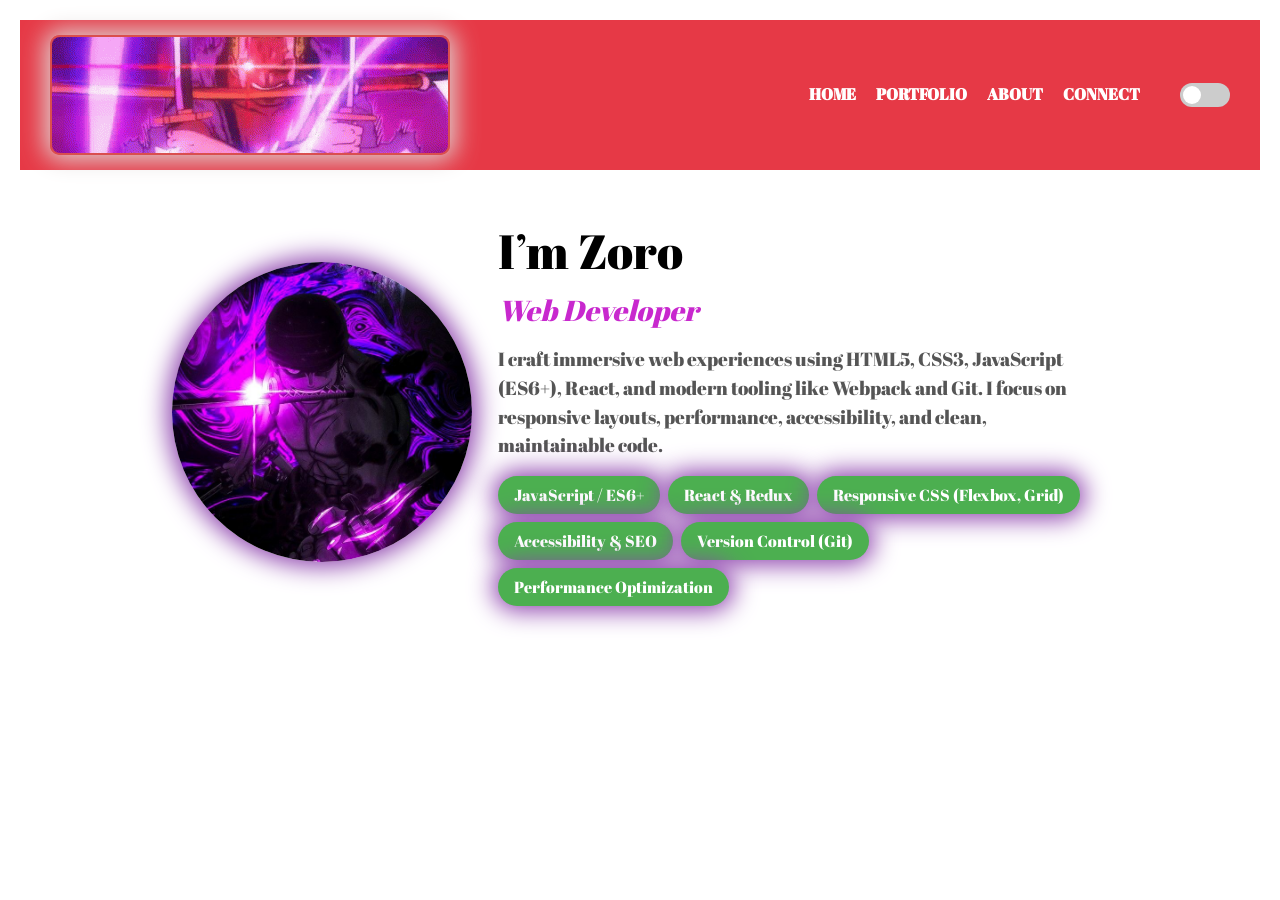
<file: about.html>
<!DOCTYPE html>
<html lang="en">
<head>
  <meta charset="UTF-8">
  <meta name="viewport" content="width=device-width, initial-scale=1.0">
  <title>PORTFOLIO</title>
  <link rel="stylesheet" href="style.css">
  <link rel="stylesheet" href="responsive.css">

</head>
<body>
      <header>
    <div class="logo">
      <img src="./images/zoro attack.gif" alt="Zoro Action" class="zoro-gif">
    </div>

    <nav>
      <ul>
        <li><a href="./index.html">HOME</a></li>
        <li><a href="./portfolio.html">PORTFOLIO</a></li>
        <li><a href="./about.html">ABOUT</a></li>
        <li><a href="./contact.html">CONNECT</a></li>
        <label class="switch">
          <input type="checkbox" id="theme-toggle">
          <span class="slider round"></span>
        </label>
      </ul>
    </nav>
  </header>

  <section id="about" class="about">
    <div class="container">
      <div class="profile">
        <div class="img-wrapper">
          <img src="./images/zoro-images-live1.jpg" alt="Zoro" class="profile-pic">
        </div>
      </div>

      <div class="bio">
        <h2>I’m Zoro</h2>
        <h3 id="animated-title">Web Developer</h3>
        <p>I craft immersive web experiences using HTML5, CSS3, JavaScript (ES6+), React, and modern tooling like
          Webpack and Git. I focus on responsive layouts, performance, accessibility, and clean, maintainable code.</p>
        <ul class="skills">
          <li>JavaScript / ES6+</li>
          <li>React & Redux</li>
          <li>Responsive CSS (Flexbox, Grid)</li>
          <li>Accessibility & SEO</li>
          <li>Version Control (Git)</li>
          <li>Performance Optimization</li>
        </ul>
      </div>


    </div>
  </section>

    <script src="./script.js">
    const toggle = document.getElementById('theme-toggle');
    const body = document.body;

    window.onload = () => {
      const savedTheme = localStorage.getItem('theme') || 'light';
      body.classList.add(`${savedTheme}-theme`);
      toggle.checked = savedTheme === 'dark';
    };

    toggle.addEventListener('change', () => {
      if (toggle.checked) {
        body.classList.replace('light-theme', 'dark-theme');
        localStorage.setItem('theme', 'dark');
      } else {
        body.classList.replace('dark-theme', 'light-theme');
        localStorage.setItem('theme', 'light');
      }
    });
  </script>
</body>
</html>
</file>
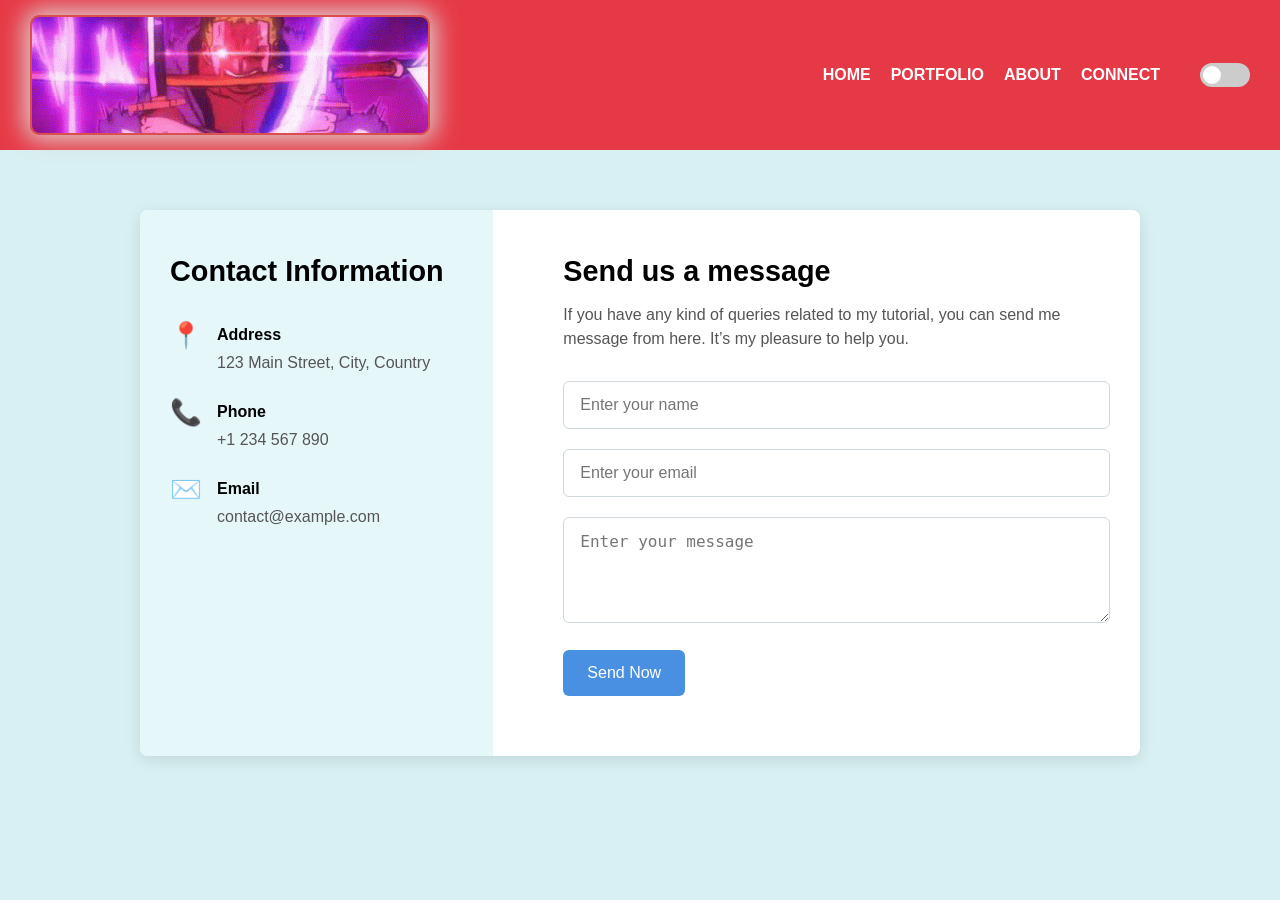
<file: contact.html>
<!DOCTYPE html>
<html lang="en">

<head>
  <meta charset="UTF-8" />
  <meta name="viewport" content="width=device-width, initial-scale=1.0" />
  <title>Contact / Message Form</title>
  <link rel="stylesheet" href="https://cdnjs.cloudflare.com/ajax/libs/font-awesome/5.15.4/css/all.min.css">
  <style>
    :root {
      --primary-color: #e63946;
      --background-color: #000;
      --hover-color: #fa6e7a;
      --header-color: rgb(173, 74, 161);

    }

    * {
      box-sizing: border-box;
      margin: 0;
      padding: 0;
    }

    body {
      background-color: #d8f0f3;
      /* light aqua / pastel background */
      font-family: 'Segoe UI', Tahoma, Geneva, Verdana, sans-serif;
      color: #333;
      line-height: 1.5;
    }

    body.light-theme {
      background-color: #d8f0f3;
      color: #000000;
    }

    body.dark-theme {
      background-color: #121212;
      color: #d8f0f3;
    }

    header {
      width: 100%;
      display: flex;
      justify-content: space-between;
      align-items: center;
      padding: 15px 30px;
      background-color: #e63946;
    }

    body.dark-theme header {
      background-color: var(--header-color);
    }

    .logo {
      position: relative;
      width: 400px;
      height: 120px;
      display: flex;
      justify-content: center;
      align-items: center;
      background: transparent;
      overflow: hidden;
      border: 2px solid rgb(218, 78, 78);
      box-shadow: 0 0 25px 5px #ded2d2;
      border-radius: 10px;
    }


    header h1 {
      margin: 0;
      color: #fff;
      font-size: 1.8rem;
    }

    header nav ul {
      margin: 0;
      padding: 0;
      list-style: none;
      display: flex;
      gap: 20px;
    }

    header nav ul li {
      margin: 0;
    }

    header nav ul li a {
      text-decoration: none;
      color: #fff;
      font-weight: bold;
      transition: color 0.3s ease;
    }

    header nav ul li a:hover {
      color: #f1faee;
    }

    .switch {
      position: relative;
      display: inline-block;
      width: 50px;
      height: 24px;
      margin-left: 20px;
    }

    .switch input {
      opacity: 0;
      width: 0;
      height: 0;
    }

    .slider {
      position: absolute;
      cursor: pointer;
      top: 0;
      left: 0;
      right: 0;
      bottom: 0;
      background-color: #ccc;
      transition: .4s;
      border-radius: 24px;
    }

    .slider:before {
      position: absolute;
      content: "";
      height: 18px;
      width: 18px;
      left: 3px;
      bottom: 3px;
      background-color: white;
      transition: .4s;
      border-radius: 50%;
    }

    input:checked+.slider {
      background-color: #333;
    }

    input:checked+.slider:before {
      transform: translateX(26px);
    }


    .contact-section {
      width: 100%;
      padding: 60px 20px;
    }

    .contact-wrapper {
      max-width: 1000px;
      margin: 0 auto;
      display: flex;
      gap: 40px;
      background-color: #fff;
      border-radius: 8px;
      overflow: hidden;
      box-shadow: 0 4px 16px rgba(0, 0, 0, 0.1);
    }

    .contact-details {
      flex: 1 1 300px;
      background-color: #e6f7f9;
      padding: 40px 30px;
    }

    .contact-details h2 {
      margin-bottom: 30px;
      font-size: 1.8rem;
    }

    .details-list {
      list-style: none;
    }

    .details-list li {
      display: flex;
      align-items: flex-start;
      margin-bottom: 25px;
    }

    .details-list li .icon {
      font-size: 1.6rem;
      margin-right: 15px;
      color: #4a90e2;
      line-height: 1;
    }

    .details-list li .label {
      font-weight: 600;
      margin-bottom: 4px;
    }

    .details-list li .value {
      color: #555;
    }

    /* Form side */
    .form-container {
      flex: 2 1 500px;
      padding: 40px 30px;
    }

    .form-container h2 {
      font-size: 1.8rem;
      margin-bottom: 10px;
    }

    .form-container p {
      margin-bottom: 30px;
      color: #555;
    }

    .contact-form .input-group {
      margin-bottom: 20px;
    }

    .contact-form .input-group input,
    .contact-form .input-group textarea {
      width: 100%;
      padding: 14px 16px;
      border: 1px solid #cfd8dc;
      border-radius: 6px;
      font-size: 1rem;
      transition: border-color 0.2s, box-shadow 0.2s;
    }

    .contact-form .input-group input:focus,
    .contact-form .input-group textarea:focus {
      border-color: #4a90e2;
      box-shadow: 0 0 0 3px rgba(74, 144, 226, 0.2);
      outline: none;
    }

    .contact-form .input-group button {
      background-color: #4a90e2;
      color: #fff;
      border: none;
      padding: 14px 24px;
      border-radius: 6px;
      font-size: 1rem;
      cursor: pointer;
      transition: background 0.2s;
    }

    .contact-form .input-group button:hover {
      background-color: #3b78c4;
    }

    /* Responsive adjustments */
    @media (max-width: 768px) {
      .contact-wrapper {
        flex-direction: column;
      }

      .contact-details {
        padding: 30px 20px;
      }

      .form-container {
        padding: 30px 20px;
      }
    }
  </style>
</head>

<body>
  <header>
    <div class="logo">
      <img src="./images/zoro attack.gif" alt="Zoro Action" class="zoro-gif">
    </div>

    <nav>
      <ul>
        <li><a href="./index.html">HOME</a></li>
        <li><a href="./portfolio.html">PORTFOLIO</a></li>
        <li><a href="./about.html">ABOUT</a></li>
        <li><a href="./contact.html">CONNECT</a></li>
        <label class="switch">
          <input type="checkbox" id="theme-toggle">
          <span class="slider round"></span>
        </label>
      </ul>
    </nav>
  </header>
  <div class="contact-section">
    <div class="contact-wrapper">
      <div class="contact-details">
        <h2>Contact Information</h2>
        <ul class="details-list">
          <li>
            <span class="icon">📍</span>
            <div>
              <div class="label">Address</div>
              <div class="value">123 Main Street, City, Country</div>
            </div>
          </li>
          <li>
            <span class="icon">📞</span>
            <div>
              <div class="label">Phone</div>
              <div class="value">+1 234 567 890</div>
            </div>
          </li>
          <li>
            <span class="icon">✉️</span>
            <div>
              <div the class="label">Email</div>
              <div class="value">contact@example.com</div>
            </div>
          </li>
        </ul>
      </div>
      <div class="form-container">
        <h2>Send us a message</h2>
        <p>If you have any kind of queries related to my tutorial, you can send me message from here. It’s my pleasure
          to help you.</p>
        <form class="contact-form" action="#" method="POST">
          <div class="input-group">
            <input type="text" name="name" placeholder="Enter your name" required />
          </div>
          <div class="input-group">
            <input type="email" name="email" placeholder="Enter your email" required />
          </div>
          <div class="input-group">
            <textarea name="message" rows="4" placeholder="Enter your message" required></textarea>
          </div>
          <div class="input-group">
            <button type="submit">Send Now</button>
          </div>
        </form>
      </div>
    </div>
  </div>


  <script src="./script.js">
    const toggle = document.getElementById('theme-toggle');
    const body = document.body;

    window.onload = () => {
      const savedTheme = localStorage.getItem('theme') || 'light';
      body.classList.add(`${savedTheme}-theme`);
      toggle.checked = savedTheme === 'dark';
    };

    toggle.addEventListener('change', () => {
      if (toggle.checked) {
        body.classList.replace('light-theme', 'dark-theme');
        localStorage.setItem('theme', 'dark');
      } else {
        body.classList.replace('dark-theme', 'light-theme');
        localStorage.setItem('theme', 'light');
      }
    });
  </script>
</body>

</html>
</file>
<file: style.css>
@import url("https://fonts.googleapis.com/css2?family=Abril+Fatface&family=Baskervville:ital@0;1&family=Crimson+Pro:ital,wght@0,200..900;1,200..900&family=Karla:ital,wght@0,200..800;1,200..800&family=Noto+Sans:ital,wght@0,100..900;1,100..900&family=Pacifico&display=swap");

:root {
  --primary-color: #e63946;
  --background-color: #000;
  --hover-color: #fa6e7a;
  --header-color: rgb(173, 74, 161);

}

 * {
  margin: 0;
  padding: 0;
  box-sizing: border-box;
  font-family: "Abril Fatface", serif;
  font-weight: 400;
  font-style: normal;
}

body {
  font-family: Arial, sans-serif;
  color: #ffffff;
}

body.light-theme {
  background-color: #ffffff;
  color: #000000;
}

body.dark-theme {
  background-color: #121212;
  color: #ffffff;
}


/* Header Styling */

header {
  width: 100%;
  display: flex;
  justify-content: space-between;
  align-items: center;
  padding: 15px 30px;
  background-color: #e63946;
}

body.dark-theme header {
  background-color: var(--header-color);
}

.logo {
  position: relative;
  width: 400px;
  height: 120px;
  display: flex;
  justify-content: center;
  align-items: center;
  background: transparent;
  overflow: hidden;
  border: 2px solid rgb(218, 78, 78);
  box-shadow: 0 0 25px 5px #ded2d2;
  border-radius: 10px;
}


header h1 {
  margin: 0;
  color: #fff;
  font-size: 1.8rem;
}

header nav ul {
  margin: 0;
  padding: 0;
  list-style: none;
  display: flex;
  gap: 20px;
}

header nav ul li {
  margin: 0;
}

header nav ul li a {
  text-decoration: none;
  color: #fff;
  font-weight: bold;
  transition: color 0.3s ease;
}

header nav ul li a:hover {
  color: #f1faee;
}

/* Toggle Switch */
.switch {
  position: relative;
  display: inline-block;
  width: 50px;
  height: 24px;
  margin-left: 20px;
}

.switch input {
  opacity: 0;
  width: 0;
  height: 0;
}

.slider {
  position: absolute;
  cursor: pointer;
  top: 0;
  left: 0;
  right: 0;
  bottom: 0;
  background-color: #ccc;
  transition: .4s;
  border-radius: 24px;
}

.slider:before {
  position: absolute;
  content: "";
  height: 18px;
  width: 18px;
  left: 3px;
  bottom: 3px;
  background-color: white;
  transition: .4s;
  border-radius: 50%;
}

input:checked+.slider {
  background-color: #333;
}

input:checked+.slider:before {
  transform: translateX(26px);
}


/* Hero Section */
.hero {
  display: flex;
  flex-wrap: wrap;
  margin: 40px auto;
  max-width: 1200px;
  align-items: center;
  padding: 20px;
}

.hero-left {
  flex: 1;
  display: flex;
  justify-content: center;
}

.image-container {
  width: 300px;
  height: 350px;
  background-color: #ffddd2;
  border-radius: 10px;
  display: flex;
  justify-content: center;
  align-items: center;
  overflow: hidden;
  box-shadow: 0 0 25px 5px #8d42ad;
  position: relative;
}


.image-container img {
  width: 100%;
  height: 350px;
  border-radius: 10px;
  border: 3px solid #e63946;
}

.hero-right {
  flex: 1;
  color: var(--heading-color);
  padding: 20px;
}

.hero-right h2 {
  font-size: 2.5rem;
  margin-bottom: 10px;
}

.hero-right h3 {
  font-size: 1.8rem;
  color: #e63946;
  margin-bottom: 20px;
}

.hero-right p {
  font-size: 1rem;
  margin-bottom: 30px;
  line-height: 1.8;
}

.social-icons {
  display: flex;
  gap: 15px;
}

.social-icons a {
  display: inline-block;
  background-color: #1d3557;
  color: #fff;
  padding: 10px;
  border-radius: 50%;
  text-align: center;
  font-size: 1.5rem;
  transition: background 0.3s ease;
}

.social-icons a:hover {
  background-color: #e63946;
}

.animated-title {
  transition: opacity 0.5s ease-in-out;
}


/* technology */

.grid-section {
  margin: 0;
  padding: 20px;
  font-family: Arial, sans-serif;
  background: var(--heading-color);
}

.grid-container {
  display: grid;
  gap: 20px;
  grid-template-columns: repeat(auto-fit, minmax(200px, 1fr));
  max-width: 1000px;
  margin: auto;
}

.box {
  background-color: #ffffff;
  border-radius: 10px;
  height: 120px;
  display: flex;
  justify-content: center;
  align-items: center;
  font-size: 1.5rem;
  color: #333;
  box-shadow: 0 4px 6px rgba(0, 0, 0, 0.1);
  transition: transform 0.3s ease, box-shadow 0.3s ease;
}


.box:hover {
  transform: scale(1.05);
  background: linear-gradient(135deg, var(--hover-color), var(--primary-color));
  color: white;
  box-shadow: 0 0 25px 5px #8d42ad;
}


/*  about  */

.about .container {
  display: flex;
  flex-wrap: wrap;
  align-items: center;
  padding: 2rem;
  max-width: 1000px;
  margin: 0 auto;
}

.img-wrapper {
  width: 300px;
  height: 300px;
  overflow: hidden;
  border-radius: 50%;
  box-shadow: 0 0 25px 5px #8d42ad;
}

.img-wrapper img {
  width: 100%;
  height: 100%;
  object-fit: cover;
  transition: transform 0.3s ease;
}

.img-wrapper:hover img {
  transform: scale(1.2);
}

.bio {
  flex: 1;
  padding: 1rem;
}

.bio h2 {
  font-size: 3rem;
  margin-bottom: 0.5rem;
}


.bio h3 {
  font-size: 1.8rem;
  font-style: italic;
  color: rgb(200, 40, 206);
  margin-bottom: 1rem;
  display: block;
}

.bio p {
  font-size: 1.2rem;
  margin-bottom: 1rem;
  line-height: 1.5;
}

.skills {
  list-style: none;
  display: flex;
  flex-wrap: wrap;
  gap: 0.5rem;
}

.skills li {
  background: #4CAF50;
  color: white;
  padding: 0.5rem 1rem;
  border-radius: 20px;
  font-size: 1.0 rem;
  box-shadow: 0 0 25px 5px #8d42ad;
}


/* Latest-heading-Design */

.Latest-Heading-Design {
  display: flex;
  justify-content: center;
  align-items: center;
  height: 100px;
  font-family: 'Courier New', Courier, monospace;
  /* Typewriter-like font */
}

.Latest-Heading-Design h1 {
  font-size: 3rem;
  font-weight: bold;

}

.typewriter {
  display: inline-block;
  font-size: 3em;
  color: #fb61f8;
  border-right: 2px solid #ee61fb;
  white-space: nowrap;
  overflow: hidden;
  /* Ensure the text doesn't overflow */
  animation: typing 3s steps(40, end), blink-cursor 0.75s step-end infinite;

}

@keyframes typing {
  from {
    width: 0;
  }

  to {
    width: 350px;
  }
}

@keyframes blink-cursor {
  50% {
    border-color: transparent;
    /* Cursor disappears */

  }
}

/*CSS OF MY PROJECT */
/* * {
      box-sizing: border-box;
      margin: 0;
      padding: 0;
    } */

    body {
      font-family: 'Segoe UI', sans-serif;
      background: linear-gradient(to right, #a1c4fd, #c2e9fb);
      padding: 40px;
    }

    .card-container {
      display: flex;
      flex-wrap: wrap;
      gap: 20px;
      justify-content: center;
    }

    .card {
      background: white;
      border-radius: 15px;
      box-shadow: 0 4px 8px rgba(0,0,0,0.1);
      overflow: hidden;
      max-width: 280px;
      flex: 1 1 250px;
      display: flex;
      flex-direction: column;
    }

    .card img {
      width: 100%;
      height: 180px;
      object-fit: cover;
    }

    .card-content {
      padding: 20px;
    }

    .tag {
      display: inline-block;
      background-color: #eee;
      color: #333;
      font-size: 0.75rem;
      padding: 4px 10px;
      border-radius: 12px;
      margin-bottom: 10px;
    }

    .tag.technology { background-color: #cce5ff; color: #004085; }
    .tag.food { background-color: #fff3cd; color: #856404; }
    .tag.automobile { background-color: #f8d7da; color: #721c24; }
    .tag.travel { background-color: #d4edda; color: #155724; }

    h3 {
      margin: 0 0 10px;
    }

    p {
      font-size: 0.9rem;
      color: #555;
    }

    .author {
      display: flex;
      align-items: center;
      padding: 20px;
      border-top: 1px solid #eee;
    }

    .author img {
      width: 35px;
      height: 35px;
      border-radius: 50%;
      margin-right: 10px;
    }

    .author-info {
      font-size: 0.8rem;
      color: #333;
    }

    .author-info span {
      display: block;
      font-size: 0.7rem;
      color: #777;
    }

    @media (max-width: 768px) {
      .card-container {
        flex-direction: column;
        align-items: center;
      }
    }


/* MY PROJECT -2 CSS OF CARD  */

/* * {
  box-sizing: border-box;
  margin: 0;
  padding: 0;
} */

body {
  font-family: Arial, sans-serif;
  background: #f2f2f2;
  padding: 20px;
}

.container {
  display: flex;
  flex-wrap: wrap;
  justify-content: space-between;
  gap: 10px;
}

.card {
  background: #fff;
  border-radius: 5px;
  width: 23%;
  box-shadow: 0 4px 8px rgba(0, 0, 0, 0.1);
  overflow: hidden;
  display: flex;
  flex-direction: column;
}

.banner {
  height: 100px;
  background: linear-gradient(135deg, #6e8efb, #a777e3);
}

.avatar-wrapper {
  display: flex;
  justify-content: center;
  margin-top: -40px;
}

.avatar {
  width: 80px;
  height: 80px;
  border-radius: 50%;
  border: 4px solid #fff;
  object-fit: cover;
}

.headings {
  text-align: center;
  padding: 10px 15px;
}

.name {
  font-size: 18px;
  font-weight: bold;
}

.role {
  font-size: 14px;
  color: #777;
}

.detail {
  font-size: 12px;
  color: #555;
  margin-top: 10px;
}

.stats {
  display: flex;
  justify-content: space-around;
  padding: 15px 0;
  border-top: 1px solid black;
  border-bottom: 1px solid black;
}

.stat h2 {
  font-size: 16px;
  margin-bottom: 5px;
  color: #000;
}

.stat span {
  font-size: 16px;
  margin-bottom: 5px;
  color: #000;
}

.buttons {
  display: flex;
  justify-content: space-around;
  padding: 15px;
}

.follow-btn,
.message-btn {
  padding: 8px 16px;
  border: none;
  border-radius: 20px;
  cursor: pointer;
  font-size: 14px;
}

.follow-btn {
  background: #6e8efb;
  color: white;
}

.message-btn {
  background: #ddd;
}

/*  contact form  */
.contact-section {
  width: 100%;
  padding: 60px 20px;
}

.contact-wrapper {
  max-width: 1000px;
  margin: 0 auto;
  display: flex;
  gap: 40px;
  background-color: #fff;
  border-radius: 8px;
  overflow: hidden;
  box-shadow: 0 4px 16px rgba(0,0,0,0.1);
}

.contact-details {
  flex: 1 1 300px;
  background-color: #e6f7f9;
  padding: 40px 30px;
}

.contact-details h2 {
  color: #000;
  margin-bottom: 30px;
  font-size: 1.8rem;
}

.details-list {
  list-style: none;
}

.details-list li {
  display: flex;
  align-items: flex-start;
  margin-bottom: 25px;
}

.details-list li .icon {
  font-size: 1.6rem;
  margin-right: 15px;
  color: #4a90e2;
  line-height: 1;
}

.details-list li .label {
  font-weight: 600;
  margin-bottom: 4px;
}

.details-list li .value {
  color: #555;
}

/* Form side */
.form-container {
  flex: 2 1 500px;
  padding: 40px 30px;
}

.form-container h2 {
  color: #000;
  font-size: 1.8rem;
  margin-bottom: 10px;
}

.form-container p {
  margin-bottom: 30px;
  color: #555;
}

.contact-form .input-group {
  margin-bottom: 20px;
}

.contact-form .input-group input,
.contact-form .input-group textarea {
  width: 100%;
  padding: 14px 16px;
  border: 1px solid #cfd8dc;
  border-radius: 6px;
  font-size: 1rem;
  transition: border-color 0.2s, box-shadow 0.2s;
}

.contact-form .input-group input:focus,
.contact-form .input-group textarea:focus {
  border-color: #4a90e2;
  box-shadow: 0 0 0 3px rgba(74,144,226,0.2);
  outline: none;
}

.contact-form .input-group button {
  background-color: #4a90e2;
  color: #fff;
  border: none;
  padding: 14px 24px;
  border-radius: 6px;
  font-size: 1rem;
  cursor: pointer;
  transition: background 0.2s;
}

.contact-form .input-group button:hover {
  background-color: #3b78c4;
}
/* Responsive adjustments */
@media (max-width: 768px) {
  .contact-wrapper {
    flex-direction: column;
  }
  .contact-details {
    padding: 30px 20px;
  }
  .form-container {
    padding: 30px 20px;
  }
}
</file>
<file: responsive.css>
@media (max-width: 768px) {
  header {
    flex-direction: column;
    text-align: center;
  }

  .hero {
    flex-direction: column;
    text-align: center;
  }

  .hero-left,
  .hero-right {
    flex: none;
    width: 100%;
  }
}

@media (max-width: 480px) {
  header h1 {
    font-size: 1.5rem;
  }

  .hero-right h2 {
    font-size: 2rem;
  }

  .hero-right h3 {
    font-size: 1.5rem;
  }

  .hero-right p {
    font-size: 0.9rem;
  }
}


@media (max-width: 600px) {
  .box {
    font-size: 1rem;
    padding: 30px;
  }
}


/* Responsive behavior about  */
@media (max-width:600px) {
  .about .container {
    flex-direction: column;
    text-align: center;
  }

  .bio {
    padding-top: 1rem;
  }
}

/*  MY PROJECTS  */

@media (max-width: 600px) {
  .card img {
    height: 140px;
  }
}


/* MY PROJECT 2 */

@media (max-width: 400px) {
  .carousel-item {
    width: 80%;
    left: 10%;
  }

  .carousel-item:nth-child(1) {
    transform: rotateY(0deg) translateZ(200px);
  }

  /* Adjust translateZ for all items accordingly */
}



/* RESPONSIVE OF CARD  */
@media (max-width: 1024px) {
  .card {
    width: 48%;
  }
}

@media (max-width: 600px) {
  .card {
    width: 100%;
  }
}
</file>
